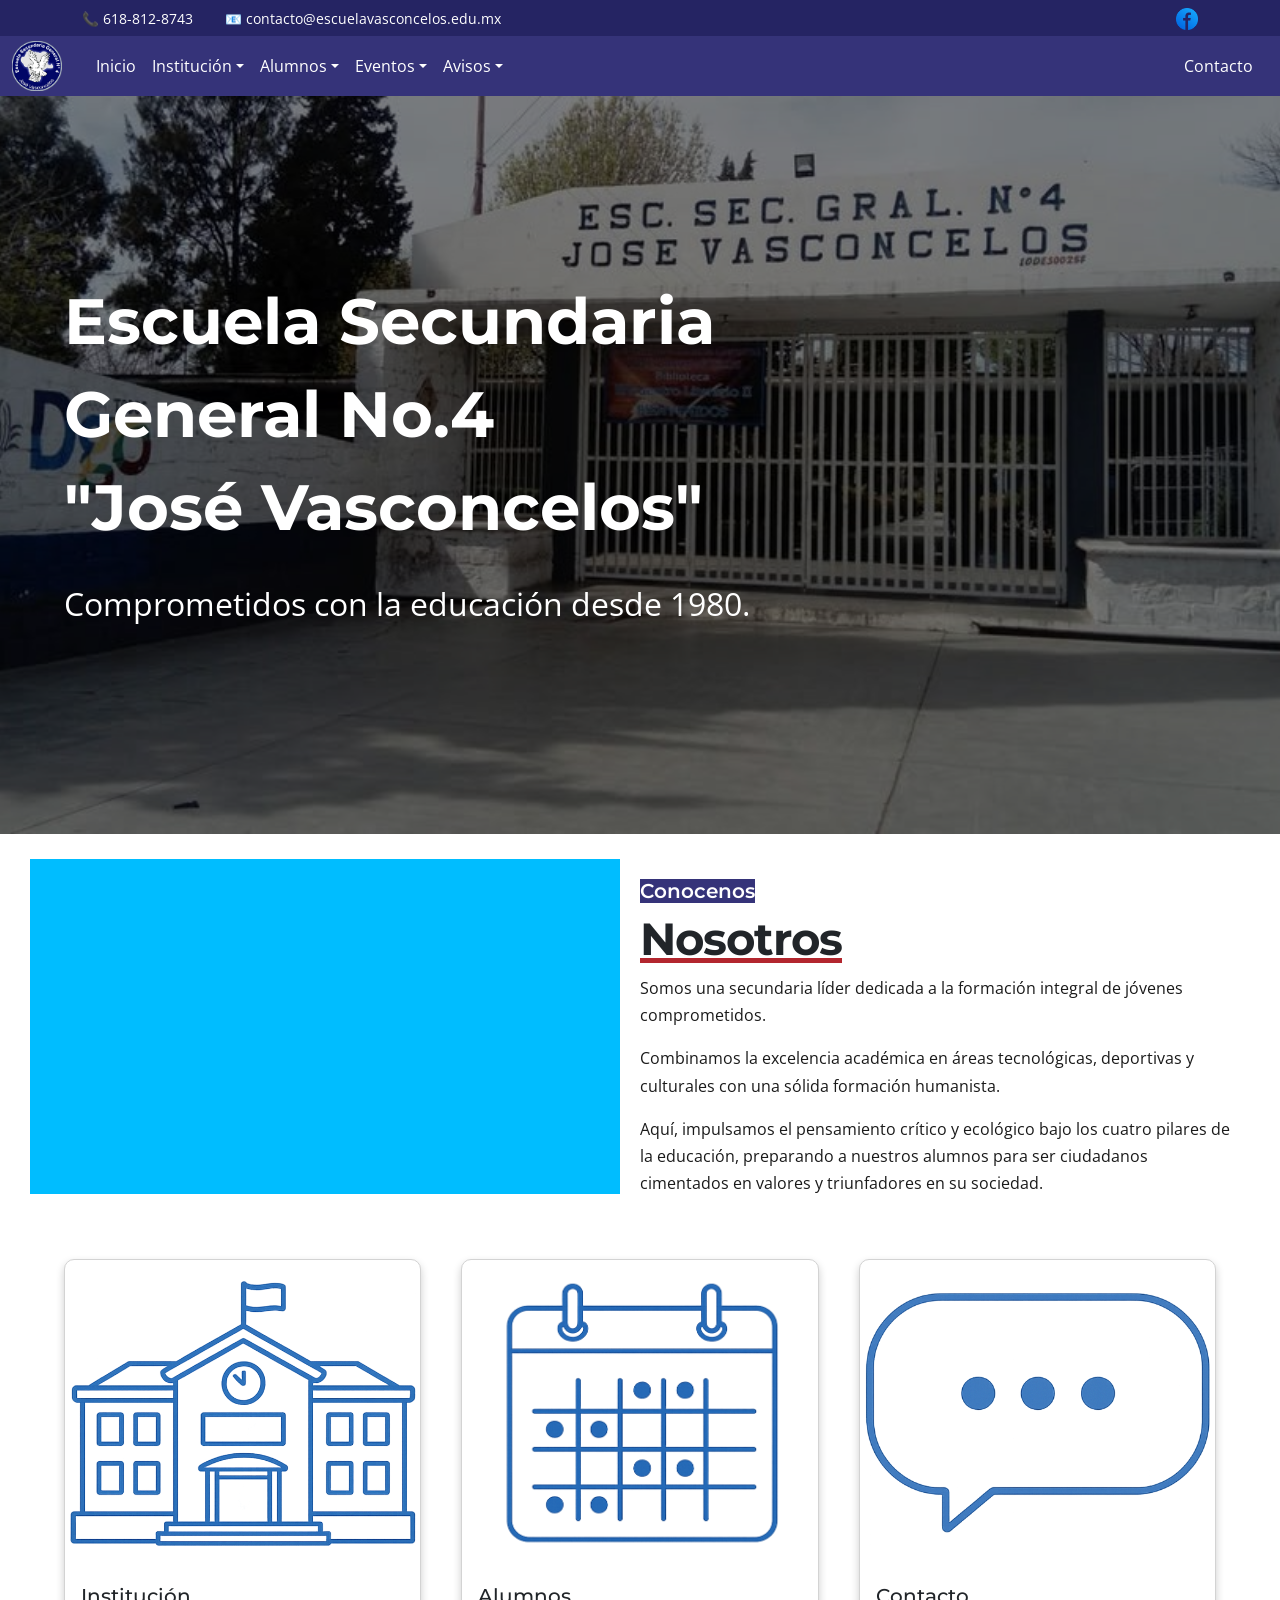
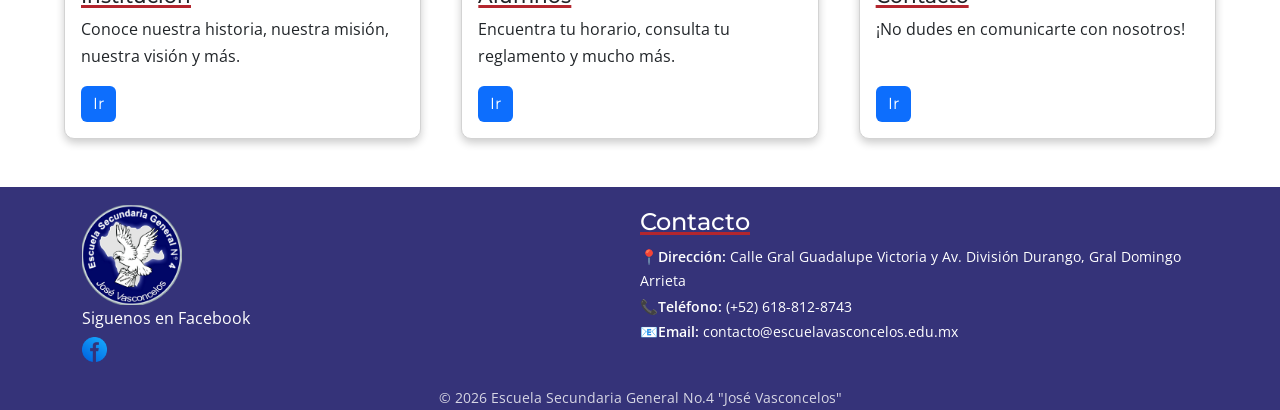
<file: index.html>
<!DOCTYPE html>
<html lang="es">

<head>
    <!-- meta -->
    <meta charset="UTF-8">
    <meta name="viewport" content="width=device-width, initial-scale=1.0">

    <title>Sec Gral 4 "José Vasconcelos"</title>

    <!-- Bootstrap -->
    <link href="https://cdn.jsdelivr.net/npm/bootstrap@5.3.3/dist/css/bootstrap.min.css" rel="stylesheet"
        integrity="sha384-QWTKZyjpPEjISv5WaRU9OFeRpok6YctnYmDr5pNlyT2bRjXh0JMhjY6hW+ALEwIH" crossorigin="anonymous">

    <!-- base -->
    <link
        href="https://fonts.googleapis.com/css2?family=Montserrat:wght@400;500;600;700&family=Open+Sans:wght@400;500;600;700&display=swap"
        rel="stylesheet">
    <link rel="stylesheet" href="CSS/base/variables.css">
    <link rel="stylesheet" href="CSS/base/global.css">

    <!-- layout -->
    <link rel="stylesheet" href="CSS/layout/footer.css">
    <link rel="stylesheet" href="CSS/layout/navbar.css">
    <link rel="stylesheet" href="CSS/layout/topbar.css">

    <!-- components -->
    <link rel="stylesheet" href="CSS/components/cards.css">
    <link rel="stylesheet" href="CSS/components/hero.css">
    <link rel="stylesheet" href="CSS/components/presentation.css">

    <!-- animaciones -->
    <link rel="stylesheet" href="CSS/animations/animations.css">
</head>

<body>

    <header data-component="header">
    </header>

    <main>
        <section class="hero-index">
            <div class="hero">
                <h1>Escuela Secundaria</h1>
                <div class="hero-trigger"></div>
                <h1>General No.4</h1>
                <h1>"José Vasconcelos"</h1>
                <p>Comprometidos con la educación desde 1980.</p>
            </div>
        </section>

        <section class="presentation-index">
            <div class="presentation">
                <div class="presentation-image">
                    <img src="Assets/Imgs/decoratives/imgs-example.png" alt="Foto de la escuela" loading="lazy">
                </div>
                <div class="presentation-text">
                    <h5>Conocenos</h5>
                    <h1>Nosotros</h1>
                    <p>Somos una secundaria líder dedicada a la formación integral de jóvenes comprometidos.
                    </p>
                    <p> Combinamos la excelencia académica en áreas tecnológicas, deportivas y culturales con una sólida
                        formación humanista. </p>
                    <p>Aquí, impulsamos el pensamiento crítico y ecológico bajo los cuatro pilares de la educación,
                        preparando
                        a nuestros alumnos para ser ciudadanos cimentados en valores y triunfadores en su sociedad.
                    </p>
                </div>
            </div>
        </section>

        <section class="cards-index">
            <div class="cards-grid">
                <div class="card">
                    <img src="Assets/Imgs/cards/card_institucion.png" class="card-img-top" alt="..." loading="lazy">
                    <div class="card-body">
                        <h5 class="card-title">Institución</h5>
                        <p class="card-text">Conoce nuestra historia, nuestra misión, nuestra visión y más.</p>
                        <a href="pages/historia.html" class="btn btn-primary">Ir</a>
                    </div>
                </div>
                <div class="card">
                    <img src="Assets/Imgs/cards/card_alumnos.png" class="card-img-top" alt="..." loading="lazy">
                    <div class="card-body">
                        <h5 class="card-title">Alumnos</h5>
                        <p class="card-text">Encuentra tu horario, consulta tu reglamento y mucho más.</p>
                        <a href="pages/horarios.html" class="btn btn-primary">Ir</a>
                    </div>
                </div>
                <div class="card">
                    <img src="Assets/Imgs/cards/card_contacto.png" class="card-img-top" alt="..." loading="lazy">
                    <div class=" card-body">
                        <h5 class="card-title">Contacto</h5>
                        <p class="card-text">¡No dudes en comunicarte con nosotros!</p>
                        <a href="#" class="btn btn-primary">Ir</a>
                    </div>
                </div>
            </div>
        </section>
    </main>

    <footer data-component="footer">
    </footer>

    <!-- Scripts -->
    <script src="https://cdn.jsdelivr.net/npm/bootstrap@5.3.3/dist/js/bootstrap.bundle.min.js"
        integrity="sha384-YvpcrYf0tY3lHB60NNkmXc5s9fDVZLESaAA55NDzOxhy9GkcIdslK1eN7N6jIeHz"
        crossorigin="anonymous"></script>

    <script src="Js/components.js"></script>
    <script src="Js/main.js"></script>

</body>

</html>
</file>
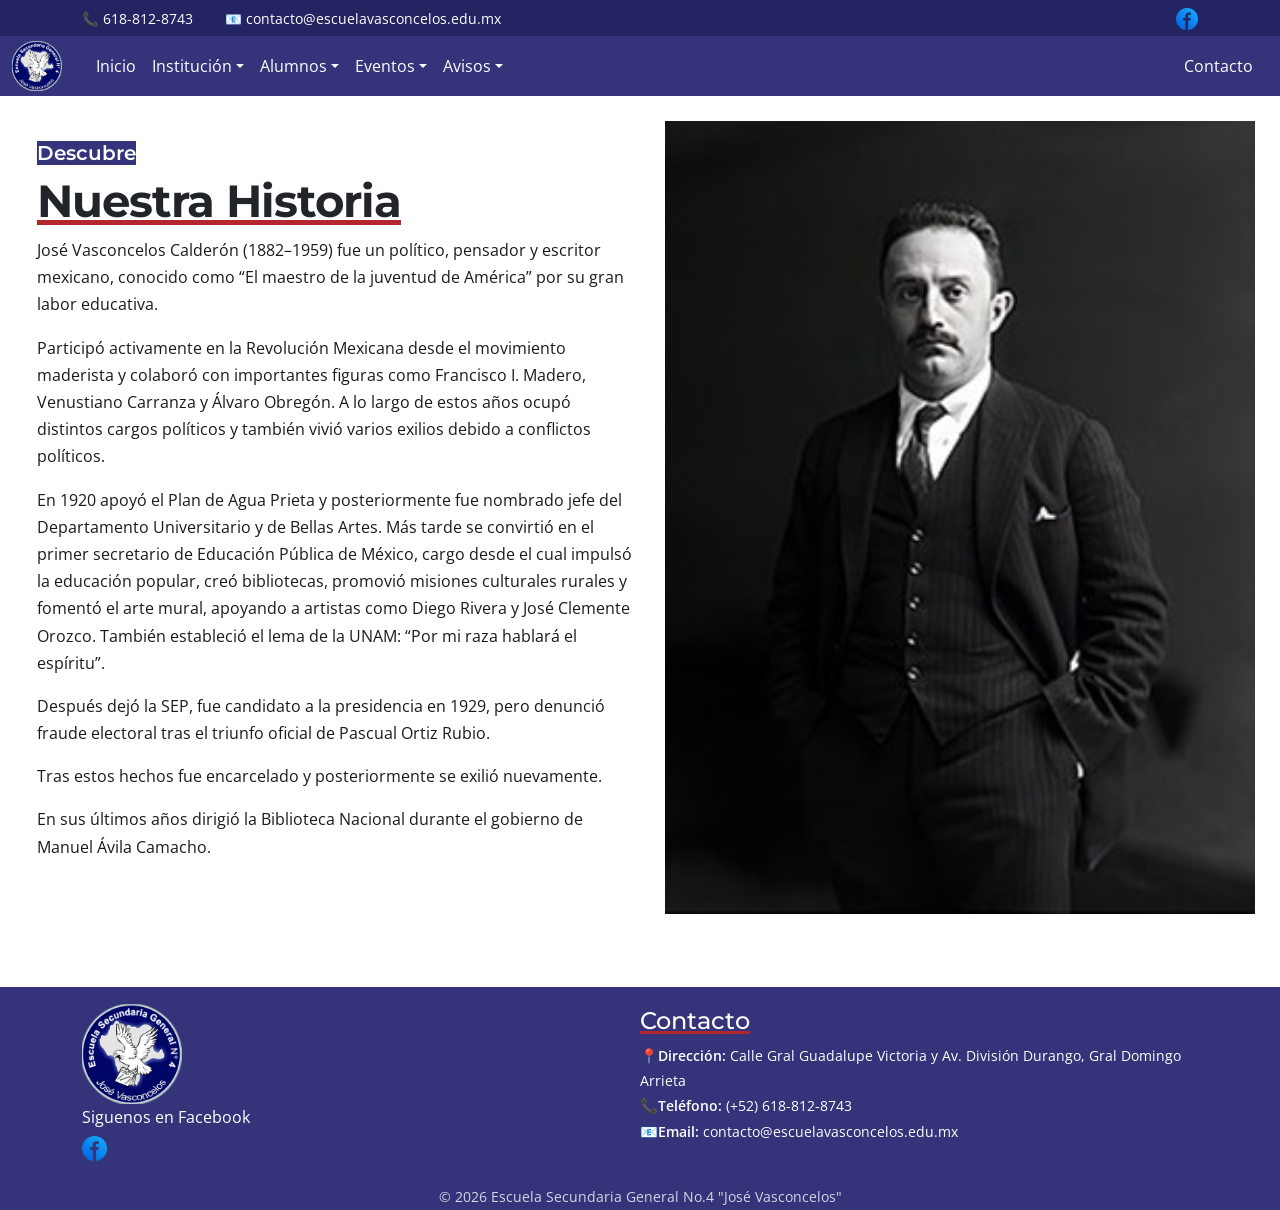
<file: template-institucion.html>
<!DOCTYPE html>
<html lang="en">

<head>
    <!-- meta -->
    <meta charset="UTF-8">
    <meta name="viewport" content="width=device-width, initial-scale=1.0">

    <title>Sec Gral 4 "José Vasconcelos"</title>

    <!-- Bootstrap -->
    <link href="https://cdn.jsdelivr.net/npm/bootstrap@5.3.3/dist/css/bootstrap.min.css" rel="stylesheet"
        integrity="sha384-QWTKZyjpPEjISv5WaRU9OFeRpok6YctnYmDr5pNlyT2bRjXh0JMhjY6hW+ALEwIH" crossorigin="anonymous">

    <!-- base -->
    <link
        href="https://fonts.googleapis.com/css2?family=Montserrat:wght@400;500;600;700&family=Open+Sans:wght@400;500;600;700&display=swap"
        rel="stylesheet">
    <link rel="stylesheet" href="CSS/base/variables.css">
    <link rel="stylesheet" href="CSS/base/global.css">

    <!-- layout -->
    <link rel="stylesheet" href="CSS/layout/footer.css">
    <link rel="stylesheet" href="CSS/layout/navbar.css">
    <link rel="stylesheet" href="CSS/layout/topbar.css">

    <!-- components -->
    <link rel="stylesheet" href="CSS/components/cards.css">
    <link rel="stylesheet" href="CSS/components/hero.css">
    <link rel="stylesheet" href="CSS/components/presentation.css">

    <!-- animaciones -->
    <link rel="stylesheet" href="CSS/animations/animations.css">
</head>

<body>
    <header>
        <div class="topbar">
            <div class="container topbar-content">
                <div class="topbar-info">
                    <span>📞 618-812-8743</span>
                    <span class="ms-3">📧 contacto@escuelavasconcelos.edu.mx</span>
                </div>
                <div class="topbar-social">
                    <a href="https://www.facebook.com/">
                        <img src="Assets/Imgs/icons/facebook_icon.png" alt="facebook">
                    </a>
                </div>
            </div>
        </div>

        <div class="navbar-wrapper">
            <nav class="navbar navbar-expand-lg" aria-label="Navegación principal">
                <div class="container-fluid main-navbar-container">
                    <a class="navbar-brand" href="#">
                        <img src="Assets/Imgs/logo/Logo.png" alt="Logo Escuela Vasconcelos">
                    </a>
                    <button class="navbar-toggler" type="button" data-bs-toggle="collapse"
                        data-bs-target="#navbarNavDropdown" aria-controls="navbarNavDropdown" aria-expanded="false"
                        aria-label="Abrir menú de navegación">
                        <span class="navbar-toggler-icon"></span>
                    </button>
                    <div class="collapse navbar-collapse" id="navbarNavDropdown">
                        <ul class="navbar-nav me-auto">
                            <li class="nav-item">
                                <a class="nav-link" href="index.html">Inicio</a>
                            </li>
                            <li class="nav-item dropdown">
                                <a class="nav-link dropdown-toggle" href="#" role="button" data-bs-toggle="dropdown"
                                    aria-expanded="false">
                                    Institución
                                </a>
                                <ul class="dropdown-menu">
                                    <li><a class="dropdown-item" href="template-institucion.html">Historia</a></li>
                                    <li><a class="dropdown-item" href="template-institucion.html">Misión</a></li>
                                    <li><a class="dropdown-item" href="template-institucion.html">Visión</a></li>
                                </ul>
                            </li>
                            <li class="nav-item dropdown">
                                <a class="nav-link dropdown-toggle" href="#" role="button" data-bs-toggle="dropdown"
                                    aria-expanded="false">
                                    Alumnos
                                </a>
                                <ul class="dropdown-menu">
                                    <li><a class="dropdown-item" href="#">Horarios</a></li>
                                    <li><a class="dropdown-item" href="#">Mejores Promedios</a></li>
                                    <li><a class="dropdown-item" href="#">Reglamento</a></li>
                                </ul>
                            </li>
                            <li class="nav-item dropdown">
                                <a class="nav-link dropdown-toggle" href="#" role="button" data-bs-toggle="dropdown"
                                    aria-expanded="false">
                                    Eventos
                                </a>
                                <ul class="dropdown-menu">
                                    <li><a class="dropdown-item" href="#">Ejemplo 1</a></li>
                                    <li><a class="dropdown-item" href="#">Ejemplo 2</a></li>
                                    <li><a class="dropdown-item" href="#">Ejemplo 3</a></li>
                                </ul>
                            </li>
                            <li class="nav-item dropdown">
                                <a class="nav-link dropdown-toggle" href="#" role="button" data-bs-toggle="dropdown"
                                    aria-expanded="false">
                                    Avisos
                                </a>
                                <ul class="dropdown-menu">
                                    <li><a class="dropdown-item" href="#">Preinscripciones 2026</a></li>
                                </ul>
                            </li>
                        </ul>
                        <a class="nav-link" href="#">Contacto</a>
                    </div>
                </div>
            </nav>
        </div>
    </header>

    <main>
        <section class="presentation-institucion">
            <div class="presentation presentation--reverse">
                <div class="presentation-text">
                    <h5>Descubre</h5>
                    <h1>Nuestra Historia</h1>
                    <p>José Vasconcelos Calderón (1882–1959) fue un político, pensador y escritor mexicano, conocido
                        como “El maestro de la juventud de América” por su gran labor educativa.</p>
                    <p>Participó activamente en la Revolución Mexicana desde el movimiento maderista y colaboró con
                        importantes figuras como Francisco I. Madero, Venustiano Carranza y Álvaro Obregón. A lo largo
                        de estos años ocupó distintos cargos políticos y también vivió varios exilios debido a
                        conflictos políticos.</p>
                    <p>En 1920 apoyó el Plan de Agua Prieta y posteriormente fue nombrado jefe del Departamento
                        Universitario y de Bellas Artes. Más tarde se convirtió en el primer secretario de Educación
                        Pública de México, cargo desde el cual impulsó la educación popular, creó bibliotecas, promovió
                        misiones culturales rurales y fomentó el arte mural, apoyando a artistas como Diego Rivera y
                        José Clemente Orozco. También estableció el lema de la UNAM: “Por mi raza hablará el espíritu”.
                    </p>
                    <p>Después dejó la SEP, fue candidato a la presidencia en 1929, pero denunció fraude electoral tras
                        el triunfo oficial de Pascual Ortiz Rubio. </p>
                    <p>Tras estos hechos fue encarcelado y posteriormente se exilió nuevamente.</p>
                    <p>En sus últimos años dirigió la Biblioteca Nacional durante el gobierno de Manuel Ávila Camacho.
                    </p>
                </div>

                <div class="presentation-image">
                    <img src="Assets/Imgs/decoratives/jose_vasconcelos_biografia.jpg" alt="">
                </div>
            </div>

        </section>
    </main>

    <footer>
        <div class="footer-content">
            <div class="footer-brand">
                <img src="Assets/Imgs/logo/Logo.png" alt="logo">
                <div class="social-row">
                    <p>Siguenos en Facebook</p>
                    <a href="https://www.facebook.com/">
                        <img id="facebook" src="Assets/Imgs/icons/facebook_icon.png" alt="logo_facebook" loading="lazy">
                    </a>
                </div>
            </div>
            <div class="footer-contact">
                <h4>Contacto</h4>
                <ul>
                    <li><strong>📍Dirección:</strong> Calle Gral Guadalupe Victoria y Av. División Durango, Gral Domingo
                        Arrieta
                    </li>
                    <li><strong>📞Teléfono:</strong> (+52) 618-812-8743</li>
                    <li><strong>📧Email:</strong> contacto@escuelavasconcelos.edu.mx</li>
                </ul>
            </div>
        </div>
        <div class="footer-bottom">
            <p>© 2026 Escuela Secundaria General No.4 "José Vasconcelos"</p>
        </div>


    </footer>

    <!-- Scripts -->
    <script src="https://cdn.jsdelivr.net/npm/bootstrap@5.3.3/dist/js/bootstrap.bundle.min.js"
        integrity="sha384-YvpcrYf0tY3lHB60NNkmXc5s9fDVZLESaAA55NDzOxhy9GkcIdslK1eN7N6jIeHz"
        crossorigin="anonymous"></script>

    <script src="Js/main.js"></script>
</body>

</html>
</file>
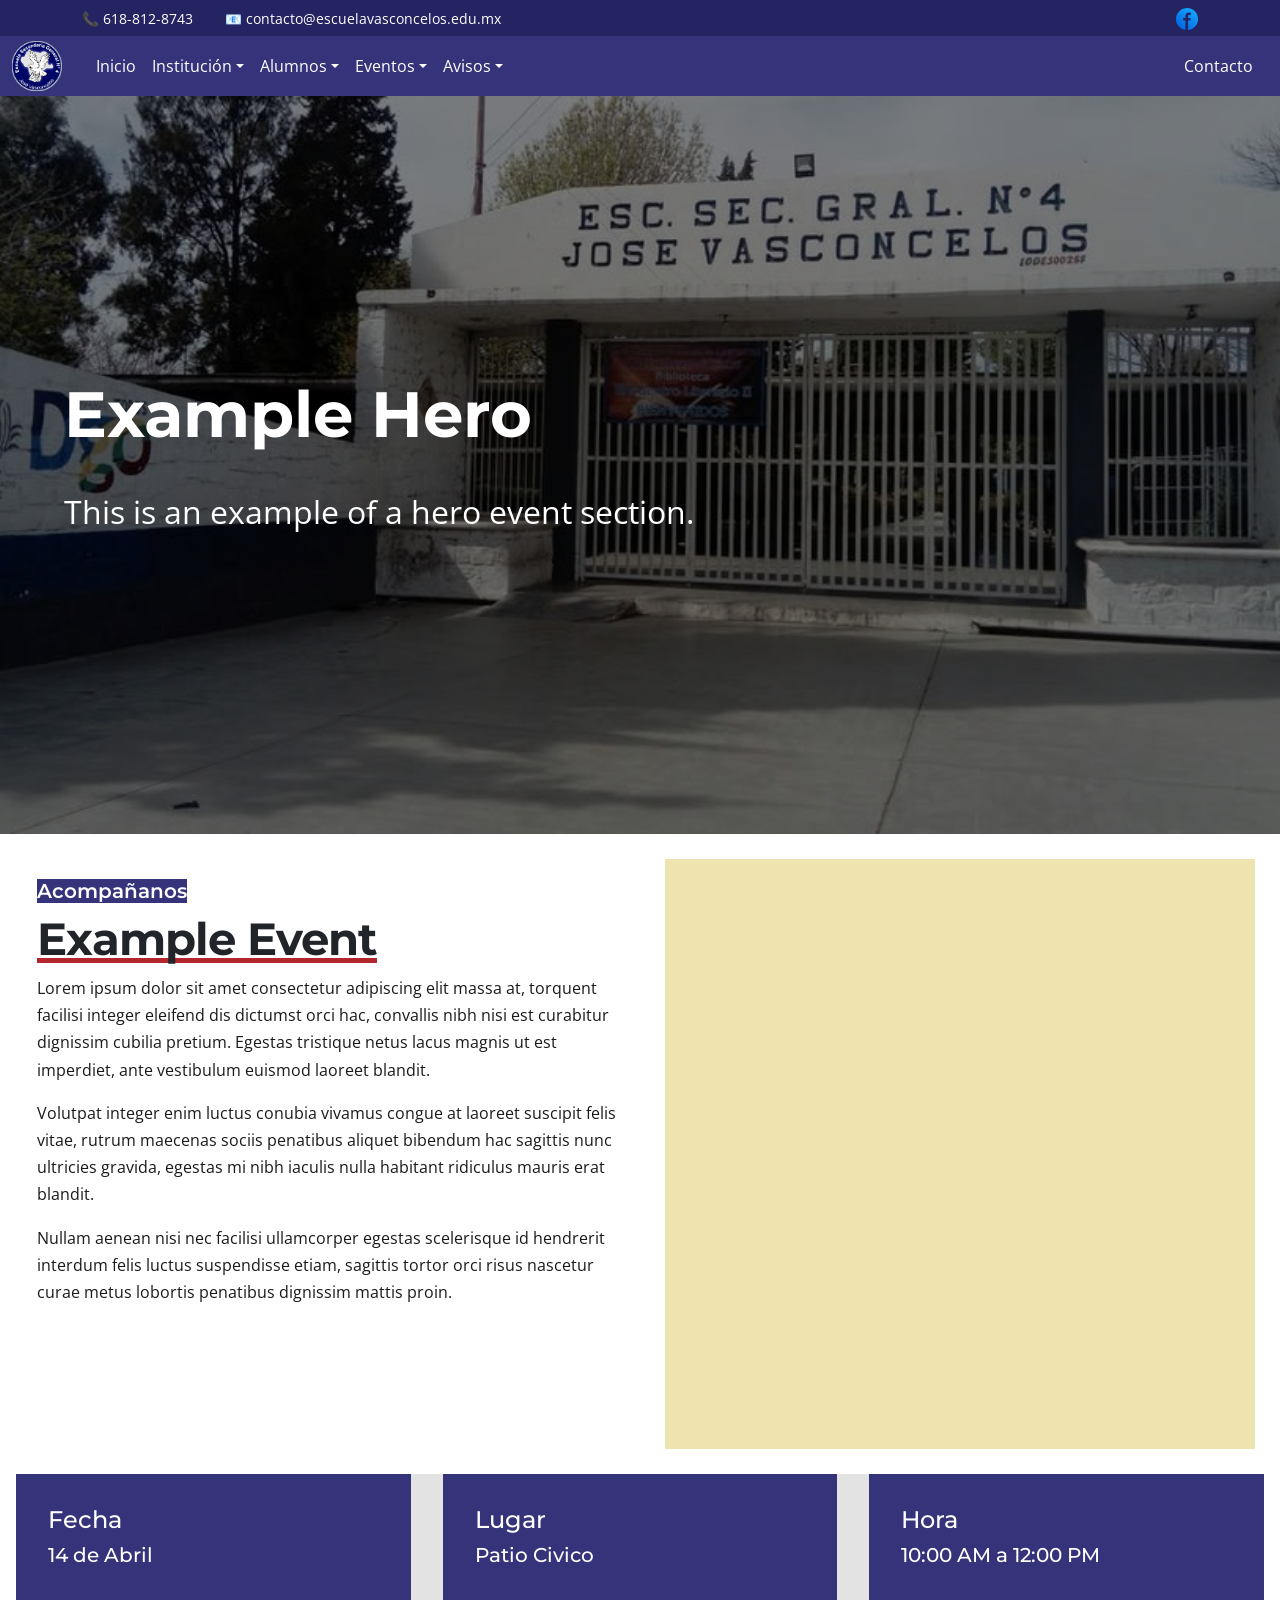
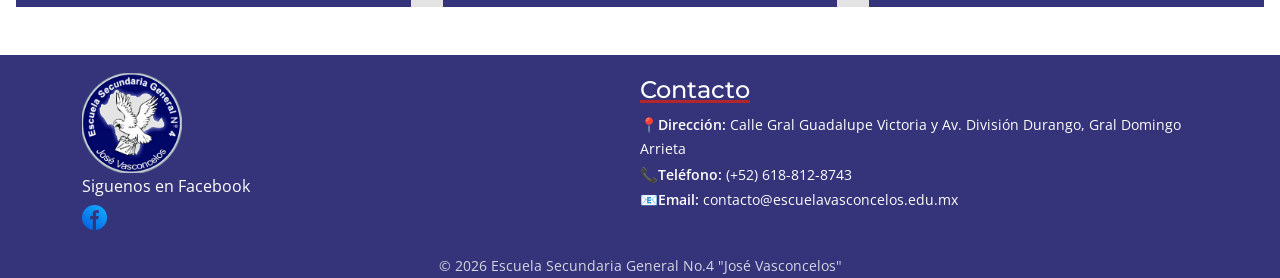
<file: pages/eventos.html>
<!DOCTYPE html>
<html lang="es">

<head>
    <!-- meta -->
    <meta charset="UTF-8">
    <meta name="viewport" content="width=device-width, initial-scale=1.0">

    <title>Sec Gral 4 "José Vasconcelos"</title>

    <!-- Bootstrap -->
    <link href="https://cdn.jsdelivr.net/npm/bootstrap@5.3.3/dist/css/bootstrap.min.css" rel="stylesheet"
        integrity="sha384-QWTKZyjpPEjISv5WaRU9OFeRpok6YctnYmDr5pNlyT2bRjXh0JMhjY6hW+ALEwIH" crossorigin="anonymous">

    <!-- base -->
    <link
        href="https://fonts.googleapis.com/css2?family=Montserrat:wght@400;500;600;700&family=Open+Sans:wght@400;500;600;700&display=swap"
        rel="stylesheet">
    <link rel="stylesheet" href="../CSS/base/variables.css">
    <link rel="stylesheet" href="../CSS/base/global.css">

    <!-- layout -->
    <link rel="stylesheet" href="../CSS/layout/footer.css">
    <link rel="stylesheet" href="../CSS/layout/navbar.css">
    <link rel="stylesheet" href="../CSS/layout/topbar.css">

    <!-- components -->
    <link rel="stylesheet" href="../CSS/components/cards.css">
    <link rel="stylesheet" href="../CSS/components/hero.css">
    <link rel="stylesheet" href="../CSS/components/presentation.css">
    <link rel="stylesheet" href="../CSS/components/event-info.css">


    <!-- animaciones -->
    <link rel="stylesheet" href="../CSS/animations/animations.css">
</head>

<body>
    <header data-component="header">
    </header>

    <main>
        <section>
            <div class="hero">
                <h1>Example Hero</h1>
                <div class="hero-trigger"></div>
                <p>This is an example of a hero event section.</p>
            </div>
        </section>

        <section>
            <div class="presentation presentation--reverse">
                <div class="presentation-text">
                    <h5>Acompañanos</h5>
                    <h1>Example Event</h1>
                    <p>Lorem ipsum dolor sit amet consectetur adipiscing elit massa at, torquent facilisi integer
                        eleifend dis dictumst orci hac, convallis nibh nisi est curabitur dignissim cubilia pretium.
                        Egestas tristique netus lacus magnis ut est imperdiet, ante vestibulum euismod laoreet blandit.
                    </p>
                    <p>
                        Volutpat integer enim luctus conubia vivamus congue at laoreet suscipit felis vitae, rutrum
                        maecenas sociis penatibus aliquet bibendum hac sagittis nunc ultricies gravida, egestas mi nibh
                        iaculis nulla habitant ridiculus mauris erat blandit. </p>
                    <p>Nullam aenean nisi nec facilisi
                        ullamcorper egestas scelerisque id hendrerit interdum felis luctus suspendisse etiam, sagittis
                        tortor orci risus nascetur curae metus lobortis penatibus dignissim mattis proin.</p>
                </div>
                <div class="presentation-image">
                    <img src="../Assets/Imgs/decoratives/imgs_example2.png" alt="">
                </div>
            </div>
        </section>

        <section>
            <div class="info-flex">
                <div class="info-section">
                    <h4>Fecha</h4>
                    <h5>14 de Abril</h5>
                </div>
                <div class="info-section">
                    <h4>Lugar</h4>
                    <h5>Patio Civico</h5>
                </div>
                <div class="info-section">
                    <h4>Hora</h4>
                    <h5>10:00 AM a 12:00 PM</h5>
                </div>
            </div>
        </section>

        <section>
            <div class="info-carousel">

                <div class="carousel-track">
                    <div class="carousel-slide">
                        <h4>Fecha</h4>
                        <h5>14 de Abril</h5>
                    </div>
                    <div class="carousel-slide">
                        <h4>Lugar</h4>
                        <h5>Patio Civico</h5>
                    </div>
                    <div class="carousel-slide">
                        <h4>Hora</h4>
                        <h5>10:00 AM a 12:00 PM</h5>
                    </div>
                </div>
            </div>
        </section>
    </main>

    <footer data-component="footer">
    </footer>

    <!-- Scripts -->
    <script src="https://cdn.jsdelivr.net/npm/bootstrap@5.3.3/dist/js/bootstrap.bundle.min.js"
        integrity="sha384-YvpcrYf0tY3lHB60NNkmXc5s9fDVZLESaAA55NDzOxhy9GkcIdslK1eN7N6jIeHz"
        crossorigin="anonymous"></script>
    <script src="../Js/components.js"></script>
    <script src="../Js/main.js"></script>
    <script src="../Js/carousel.js"></script>
</body>

</html>
</file>
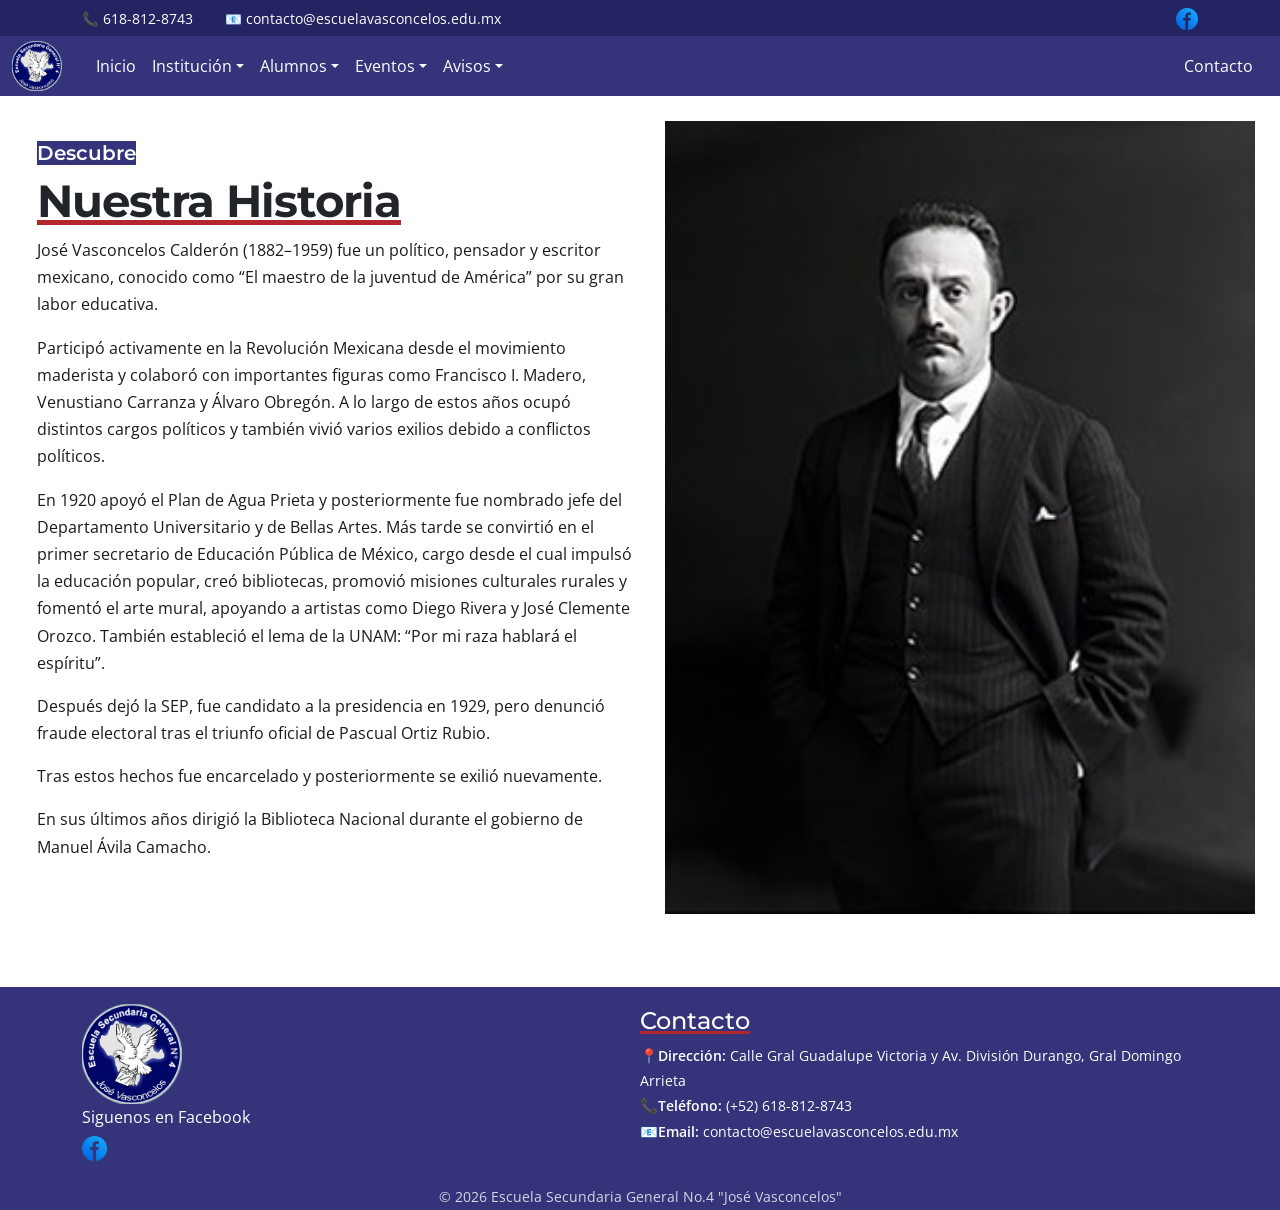
<file: pages/historia.html>
<!DOCTYPE html>
<html lang="es">

<head>
    <!-- meta -->
    <meta charset="UTF-8">
    <meta name="viewport" content="width=device-width, initial-scale=1.0">

    <title>Sec Gral 4 "José Vasconcelos"</title>

    <!-- Bootstrap -->
    <link href="https://cdn.jsdelivr.net/npm/bootstrap@5.3.3/dist/css/bootstrap.min.css" rel="stylesheet"
        integrity="sha384-QWTKZyjpPEjISv5WaRU9OFeRpok6YctnYmDr5pNlyT2bRjXh0JMhjY6hW+ALEwIH" crossorigin="anonymous">

    <!-- base -->
    <link
        href="https://fonts.googleapis.com/css2?family=Montserrat:wght@400;500;600;700&family=Open+Sans:wght@400;500;600;700&display=swap"
        rel="stylesheet">
    <link rel="stylesheet" href="../CSS/base/variables.css">
    <link rel="stylesheet" href="../CSS/base/global.css">

    <!-- layout -->
    <link rel="stylesheet" href="../CSS/layout/footer.css">
    <link rel="stylesheet" href="../CSS/layout/navbar.css">
    <link rel="stylesheet" href="../CSS/layout/topbar.css">

    <!-- components -->
    <link rel="stylesheet" href="../CSS/components/cards.css">
    <link rel="stylesheet" href="../CSS/components/hero.css">
    <link rel="stylesheet" href="../CSS/components/presentation.css">

    <!-- animaciones -->
    <link rel="stylesheet" href="../CSS/animations/animations.css">
</head>

<body>
    <header data-component="header">
    </header>

    <main>
        <section class="presentation-institucion">
            <div class="presentation presentation--reverse">
                <div class="presentation-text">
                    <h5>Descubre</h5>
                    <h1>Nuestra Historia</h1>
                    <p>José Vasconcelos Calderón (1882–1959) fue un político, pensador y escritor mexicano, conocido
                        como “El maestro de la juventud de América” por su gran labor educativa.</p>
                    <p>Participó activamente en la Revolución Mexicana desde el movimiento maderista y colaboró con
                        importantes figuras como Francisco I. Madero, Venustiano Carranza y Álvaro Obregón. A lo largo
                        de estos años ocupó distintos cargos políticos y también vivió varios exilios debido a
                        conflictos políticos.</p>
                    <p>En 1920 apoyó el Plan de Agua Prieta y posteriormente fue nombrado jefe del Departamento
                        Universitario y de Bellas Artes. Más tarde se convirtió en el primer secretario de Educación
                        Pública de México, cargo desde el cual impulsó la educación popular, creó bibliotecas, promovió
                        misiones culturales rurales y fomentó el arte mural, apoyando a artistas como Diego Rivera y
                        José Clemente Orozco. También estableció el lema de la UNAM: “Por mi raza hablará el espíritu”.
                    </p>
                    <p>Después dejó la SEP, fue candidato a la presidencia en 1929, pero denunció fraude electoral tras
                        el triunfo oficial de Pascual Ortiz Rubio. </p>
                    <p>Tras estos hechos fue encarcelado y posteriormente se exilió nuevamente.</p>
                    <p>En sus últimos años dirigió la Biblioteca Nacional durante el gobierno de Manuel Ávila Camacho.
                    </p>
                </div>

                <div class="presentation-image">
                    <img src="../Assets/Imgs/decoratives/jose_vasconcelos_biografia.jpg" alt="">
                </div>
            </div>

        </section>
    </main>

    <footer data-component="footer">
    </footer>

    <!-- Scripts -->
    <script src="https://cdn.jsdelivr.net/npm/bootstrap@5.3.3/dist/js/bootstrap.bundle.min.js"
        integrity="sha384-YvpcrYf0tY3lHB60NNkmXc5s9fDVZLESaAA55NDzOxhy9GkcIdslK1eN7N6jIeHz"
        crossorigin="anonymous"></script>
    <script src="../Js/components.js"></script>
    <script src="../Js/main.js"></script>
</body>

</html>
</file>
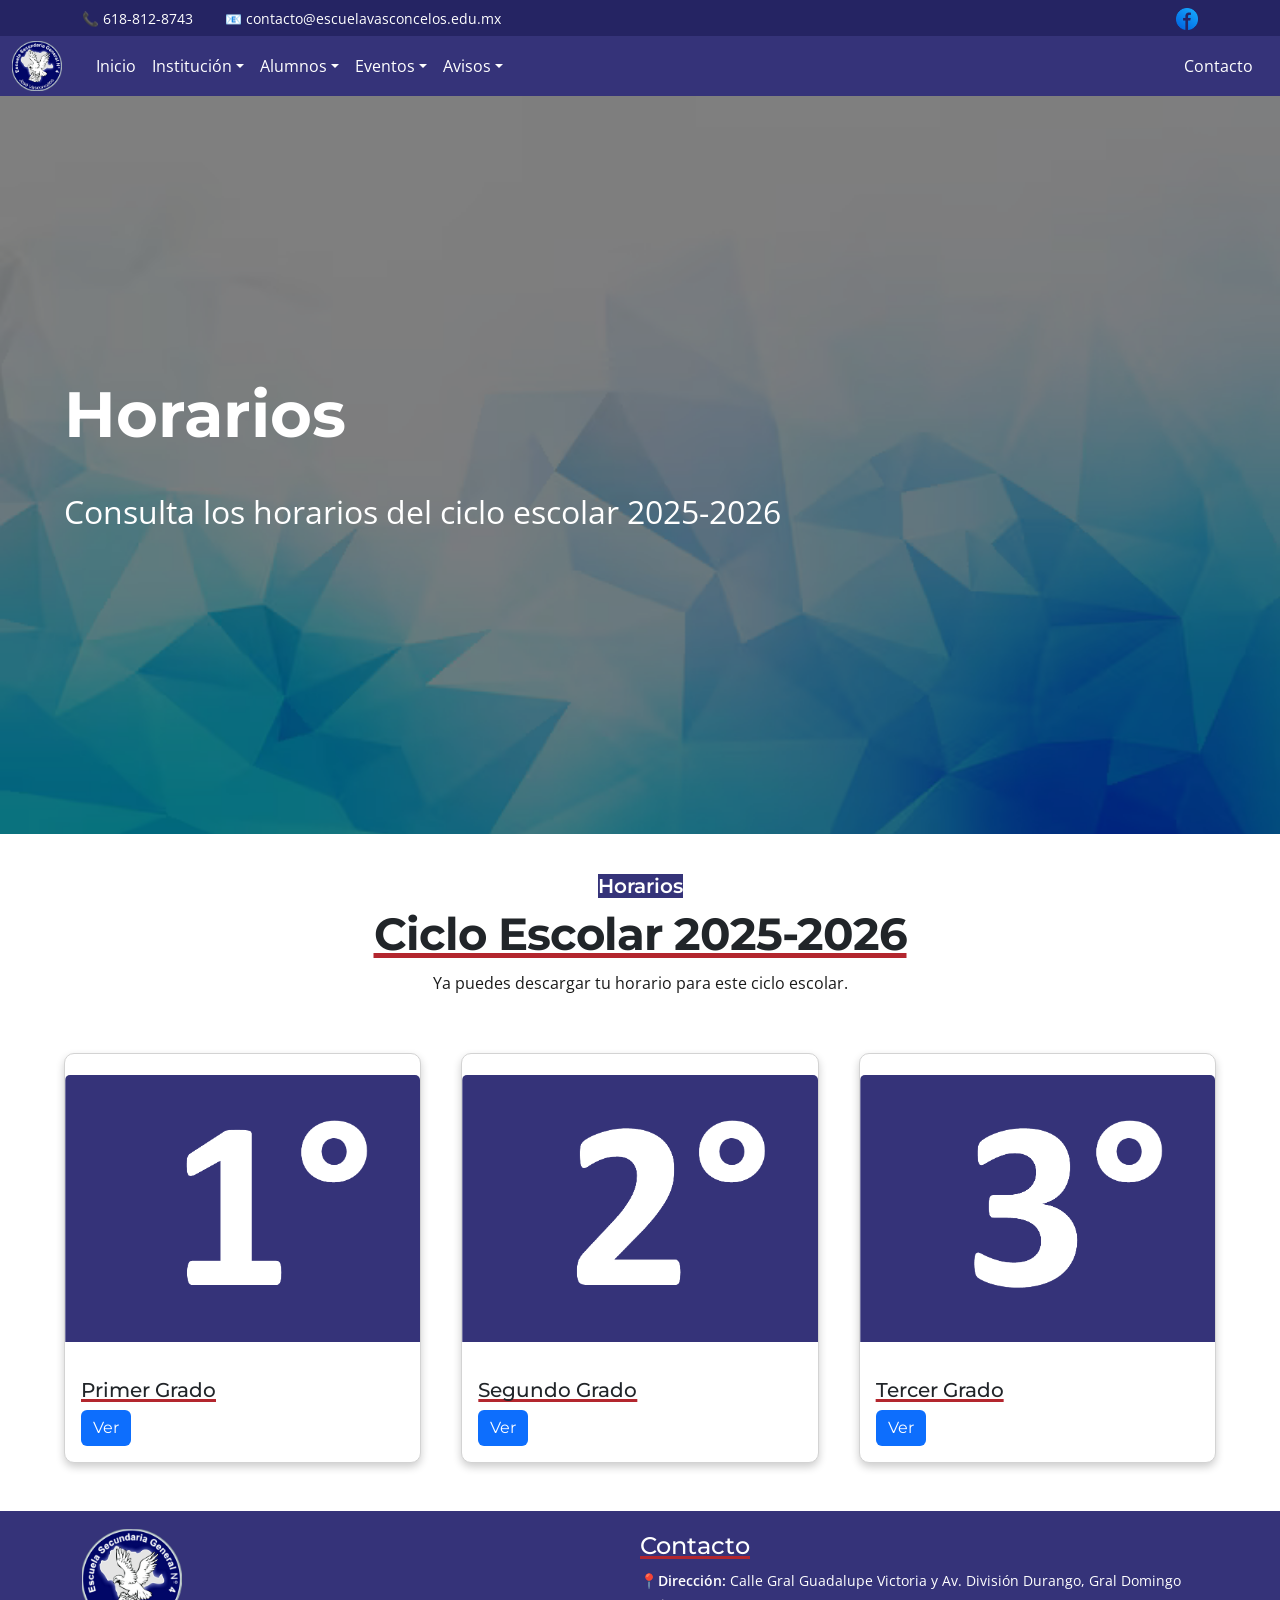
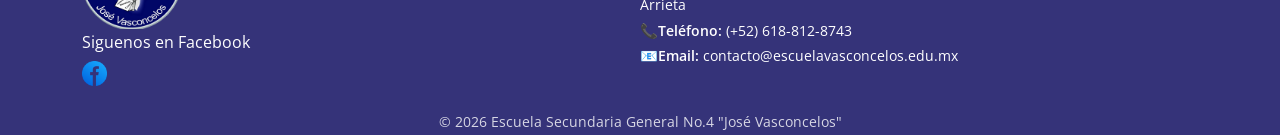
<file: pages/horarios.html>
<!DOCTYPE html>
<html lang="es">

<head>
    <!-- meta -->
    <meta charset="UTF-8">
    <meta name="viewport" content="width=device-width, initial-scale=1.0">

    <title>Sec Gral 4 "José Vasconcelos"</title>

    <!-- Bootstrap -->
    <link href="https://cdn.jsdelivr.net/npm/bootstrap@5.3.3/dist/css/bootstrap.min.css" rel="stylesheet"
        integrity="sha384-QWTKZyjpPEjISv5WaRU9OFeRpok6YctnYmDr5pNlyT2bRjXh0JMhjY6hW+ALEwIH" crossorigin="anonymous">

    <!-- base -->
    <link
        href="https://fonts.googleapis.com/css2?family=Montserrat:wght@400;500;600;700&family=Open+Sans:wght@400;500;600;700&display=swap"
        rel="stylesheet">
    <link rel="stylesheet" href="../CSS/base/variables.css">
    <link rel="stylesheet" href="../CSS/base/global.css">

    <!-- layout -->
    <link rel="stylesheet" href="../CSS/layout/footer.css">
    <link rel="stylesheet" href="../CSS/layout/navbar.css">
    <link rel="stylesheet" href="../CSS/layout/topbar.css">

    <!-- components -->
    <link rel="stylesheet" href="../CSS/components/cards.css">
    <link rel="stylesheet" href="../CSS/components/hero.css">
    <link rel="stylesheet" href="../CSS/components/presentation.css">
    <link rel="stylesheet" href="../CSS/components/central-container.css">
    <link rel="stylesheet" href="../CSS/components/modal.css">

    <!-- animaciones -->
    <link rel="stylesheet" href="../CSS/animations/animations.css">
</head>

<body>
    <header data-component="header"></header>

    <main>
        <section>
            <div class="hero" id="horarios">
                <h1>Horarios</h1>
                <div class="hero-trigger"></div>
                <p>Consulta los horarios del ciclo escolar 2025-2026</p>
            </div>
        </section>

        <section>
            <div class="central-container">
                <div class="central-container-text">
                    <h5>Horarios</h5>
                    <h1>Ciclo Escolar 2025-2026</h1>
                    <p>Ya puedes descargar tu horario para este ciclo escolar.</p>
                </div>
            </div>
        </section>

        <section>
            <div class="cards-grid">
                <div class="card">
                    <img src="../Assets/Imgs/cards/grado1.png" class="card-img-top" alt="..." loading="lazy">
                    <div class="card-body">
                        <h5 class="card-title">Primer Grado</h5>
                        <a href="#" class="btn btn-primary btn-open-modal">Ver</a>
                    </div>
                </div>
                <div class="card">
                    <img src="../Assets/Imgs/cards/grado2.png" class="card-img-top" alt="..." loading="lazy">
                    <div class="card-body">
                        <h5 class="card-title">Segundo Grado</h5>
                        <a href="#" class="btn btn-primary btn-open-modal">Ver</a>
                    </div>
                </div>
                <div class="card">
                    <img src="../Assets/Imgs/cards/grado3.png" class="card-img-top" alt="..." loading="lazy">
                    <div class=" card-body">
                        <h5 class="card-title">Tercer Grado</h5>
                        <a href="#" class="btn btn-primary btn-open-modal">Ver</a>
                    </div>
                </div>
            </div>
        </section>

        <section>
            <div class="modal">
                <button class="close-Modal">✖</button>
                <div class="cards-grid">
                    <div class="card">
                        <img src="../Assets/Imgs/cards/TurnoM.png" class="card-img-top" alt="..." loading="lazy">
                        <div class="card-body">
                            <h5 class="card-title">Turno Matutino</h5>
                            <a href="#" class="btn btn-primary ">Descargar</a>
                        </div>
                    </div>
                    <div class="card">
                        <img src="../Assets/Imgs/cards/TurnoI.png" class="card-img-top" alt="..." loading="lazy">
                        <div class="card-body">
                            <h5 class="card-title">Turno Intermedio</h5>
                            <a href="#" class="btn btn-primary">Descargar</a>
                        </div>
                    </div>
                    <div class="card">
                        <img src="../Assets/Imgs/cards/TurnoV.png" class="card-img-top" alt="..." loading="lazy">
                        <div class=" card-body">
                            <h5 class="card-title">Turno Vespertino</h5>
                            <a href="#" class="btn btn-primary">Descargar</a>
                        </div>
                    </div>
                </div>
            </div>
        </section>
    </main>

    <footer data-component="footer">
    </footer>

    <!-- Scripts -->
    <script src="https://cdn.jsdelivr.net/npm/bootstrap@5.3.3/dist/js/bootstrap.bundle.min.js"
        integrity="sha384-YvpcrYf0tY3lHB60NNkmXc5s9fDVZLESaAA55NDzOxhy9GkcIdslK1eN7N6jIeHz"
        crossorigin="anonymous"></script>

    <script src="../Js/components.js"></script>
    <script src="../Js/main.js"></script>
    <script src="../Js/modal.js"></script>
</body>

</html>
</file>
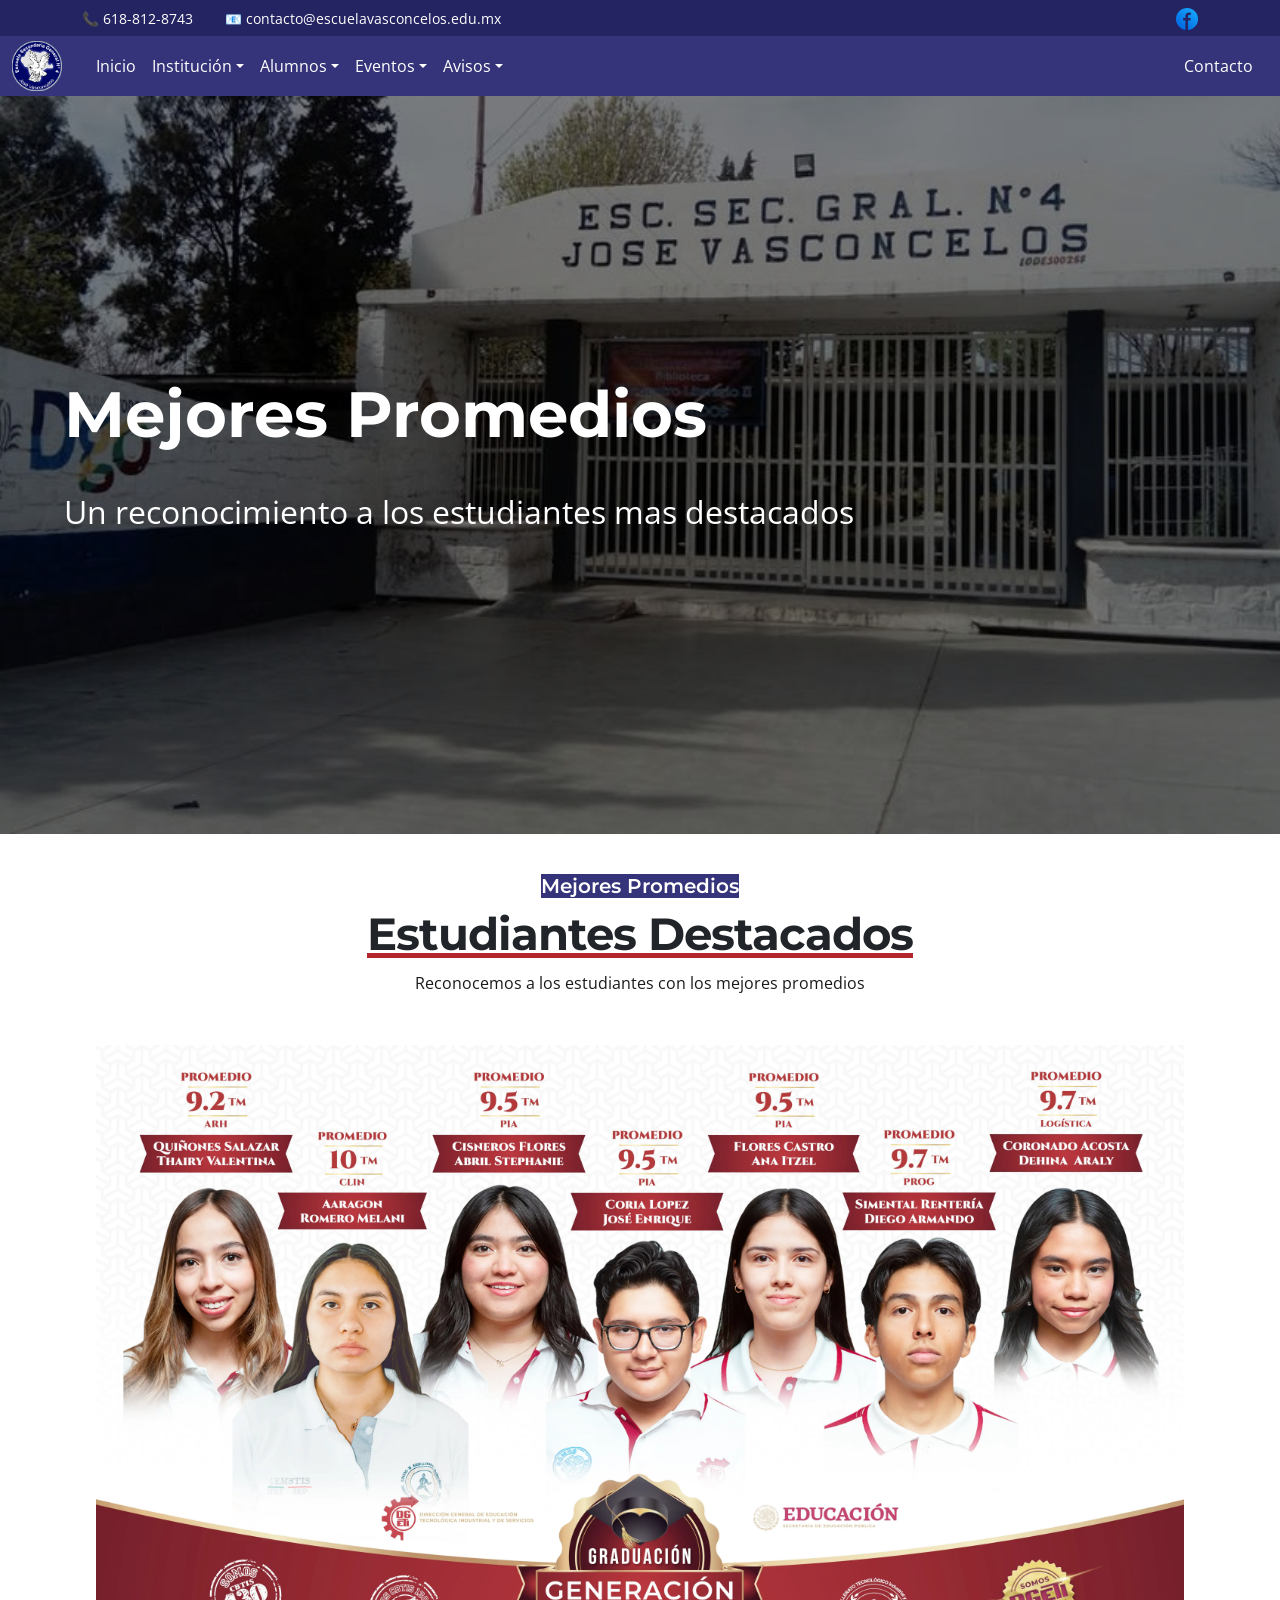
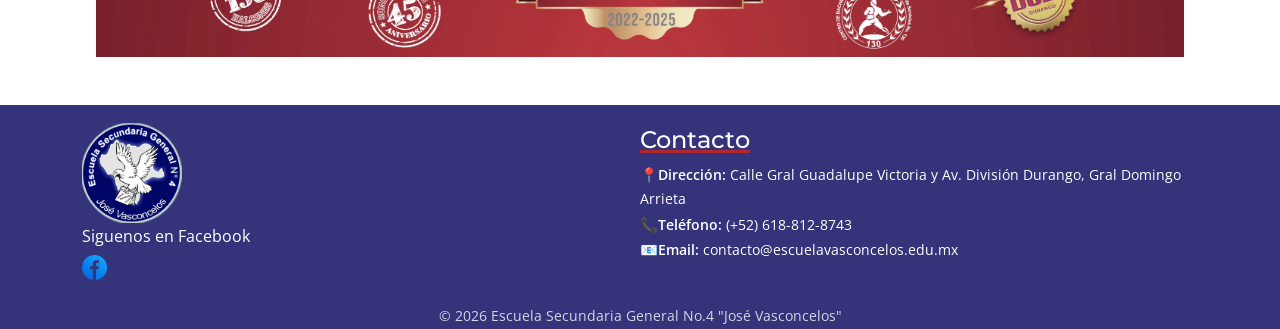
<file: pages/mejores_promedios.html>
<!DOCTYPE html>
<html lang="es">

<head>
    <!-- meta -->
    <meta charset="UTF-8">
    <meta name="viewport" content="width=device-width, initial-scale=1.0">

    <title>Sec Gral 4 "José Vasconcelos"</title>

    <!-- Bootstrap -->
    <link href="https://cdn.jsdelivr.net/npm/bootstrap@5.3.3/dist/css/bootstrap.min.css" rel="stylesheet"
        integrity="sha384-QWTKZyjpPEjISv5WaRU9OFeRpok6YctnYmDr5pNlyT2bRjXh0JMhjY6hW+ALEwIH" crossorigin="anonymous">

    <!-- base -->
    <link
        href="https://fonts.googleapis.com/css2?family=Montserrat:wght@400;500;600;700&family=Open+Sans:wght@400;500;600;700&display=swap"
        rel="stylesheet">
    <link rel="stylesheet" href="../CSS/base/variables.css">
    <link rel="stylesheet" href="../CSS/base/global.css">

    <!-- layout -->
    <link rel="stylesheet" href="../CSS/layout/footer.css">
    <link rel="stylesheet" href="../CSS/layout/navbar.css">
    <link rel="stylesheet" href="../CSS/layout/topbar.css">

    <!-- components -->
    <link rel="stylesheet" href="../CSS/components/cards.css">
    <link rel="stylesheet" href="../CSS/components/hero.css">
    <link rel="stylesheet" href="../CSS/components/presentation.css">
    <link rel="stylesheet" href="../CSS/components/central-container.css">

    <!-- animaciones -->
    <link rel="stylesheet" href="../CSS/animations/animations.css">
</head>

<body>
    <header data-component="header"></header>

    <main>
        <section>
            <div class="hero">
                <h1>Mejores Promedios</h1>
                <div class="hero-trigger"></div>
                <p>Un reconocimiento a los estudiantes mas destacados</p>
            </div>
        </section>

        <section>
            <div class="central-container">

                <div class="central-container-text">
                    <h5>Mejores Promedios</h5>
                    <h1>Estudiantes Destacados</h1>
                    <p>Reconocemos a los estudiantes con los mejores promedios</p>
                </div>
            </div>
            <div class="central-image">
                <img src="../Assets/Imgs/decoratives/promedios2025_m.webp" alt="Mejores Promedios">
            </div>
        </section>
    </main>

    <footer data-component="footer"></footer>

    <!-- Scripts -->
    <script src="https://cdn.jsdelivr.net/npm/bootstrap@5.3.3/dist/js/bootstrap.bundle.min.js"
        integrity="sha384-YvpcrYf0tY3lHB60NNkmXc5s9fDVZLESaAA55NDzOxhy9GkcIdslK1eN7N6jIeHz"
        crossorigin="anonymous"></script>
    <script src="../Js/components.js"></script>
    <script src="../Js/main.js"></script>
</body>

</html>
</file>
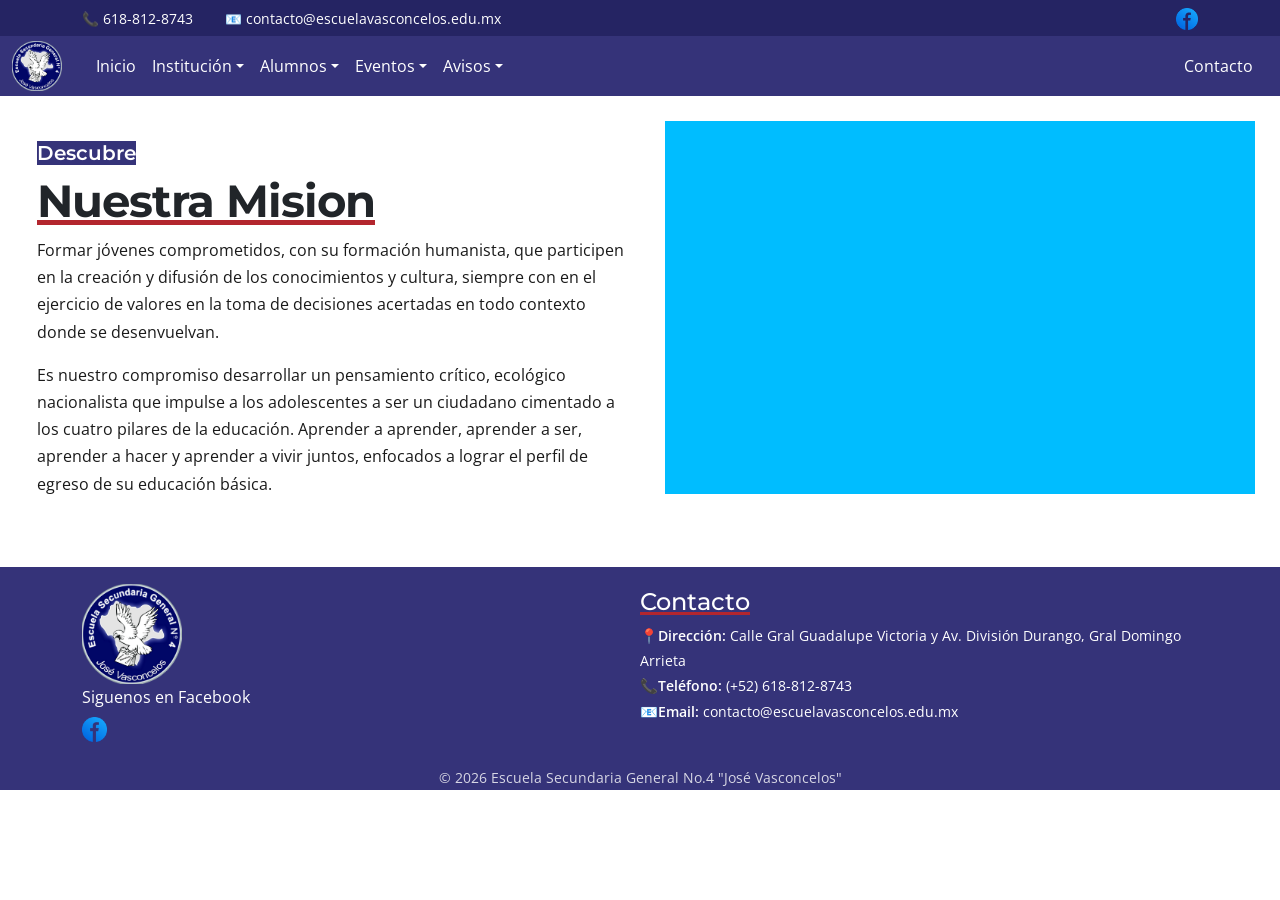
<file: pages/mision.html>
<!DOCTYPE html>
<html lang="es">

<head>
    <!-- meta -->
    <meta charset="UTF-8">
    <meta name="viewport" content="width=device-width, initial-scale=1.0">

    <title>Sec Gral 4 "José Vasconcelos"</title>

    <!-- Bootstrap -->
    <link href="https://cdn.jsdelivr.net/npm/bootstrap@5.3.3/dist/css/bootstrap.min.css" rel="stylesheet"
        integrity="sha384-QWTKZyjpPEjISv5WaRU9OFeRpok6YctnYmDr5pNlyT2bRjXh0JMhjY6hW+ALEwIH" crossorigin="anonymous">

    <!-- base -->
    <link
        href="https://fonts.googleapis.com/css2?family=Montserrat:wght@400;500;600;700&family=Open+Sans:wght@400;500;600;700&display=swap"
        rel="stylesheet">
    <link rel="stylesheet" href="../CSS/base/variables.css">
    <link rel="stylesheet" href="../CSS/base/global.css">

    <!-- layout -->
    <link rel="stylesheet" href="../CSS/layout/footer.css">
    <link rel="stylesheet" href="../CSS/layout/navbar.css">
    <link rel="stylesheet" href="../CSS/layout/topbar.css">

    <!-- components -->
    <link rel="stylesheet" href="../CSS/components/cards.css">
    <link rel="stylesheet" href="../CSS/components/hero.css">
    <link rel="stylesheet" href="../CSS/components/presentation.css">

    <!-- animaciones -->
    <link rel="stylesheet" href="../CSS/animations/animations.css">
</head>

<body>
    <header data-component="header">
    </header>

    <main>
        <section class="presentation-institucion">
            <div class="presentation presentation--reverse">
                <div class="presentation-text">
                    <h5>Descubre</h5>
                    <h1>Nuestra Mision</h1>
                    <p>Formar jóvenes comprometidos, con su formación humanista, que participen en la creación y
                        difusión de los conocimientos y cultura, siempre con en el ejercicio de valores en la toma de
                        decisiones acertadas en todo contexto donde se desenvuelvan.</p>
                    <p>Es nuestro compromiso desarrollar un pensamiento crítico, ecológico nacionalista que impulse a
                        los adolescentes a ser un ciudadano cimentado a los cuatro pilares de la educación. Aprender a
                        aprender, aprender a ser, aprender a hacer y aprender a vivir juntos, enfocados a lograr el
                        perfil de egreso de su educación básica.
                    </p>
                </div>

                <div class="presentation-image">
                    <img src="../Assets/Imgs/decoratives/imgs-example.png" alt="">
                </div>
            </div>

        </section>
    </main>

    <footer data-component="footer">
    </footer>

    <!-- Scripts -->
    <script src="https://cdn.jsdelivr.net/npm/bootstrap@5.3.3/dist/js/bootstrap.bundle.min.js"
        integrity="sha384-YvpcrYf0tY3lHB60NNkmXc5s9fDVZLESaAA55NDzOxhy9GkcIdslK1eN7N6jIeHz"
        crossorigin="anonymous"></script>
    <script src="../Js/components.js"></script>
    <script src="../Js/main.js"></script>
</body>

</html>
</file>
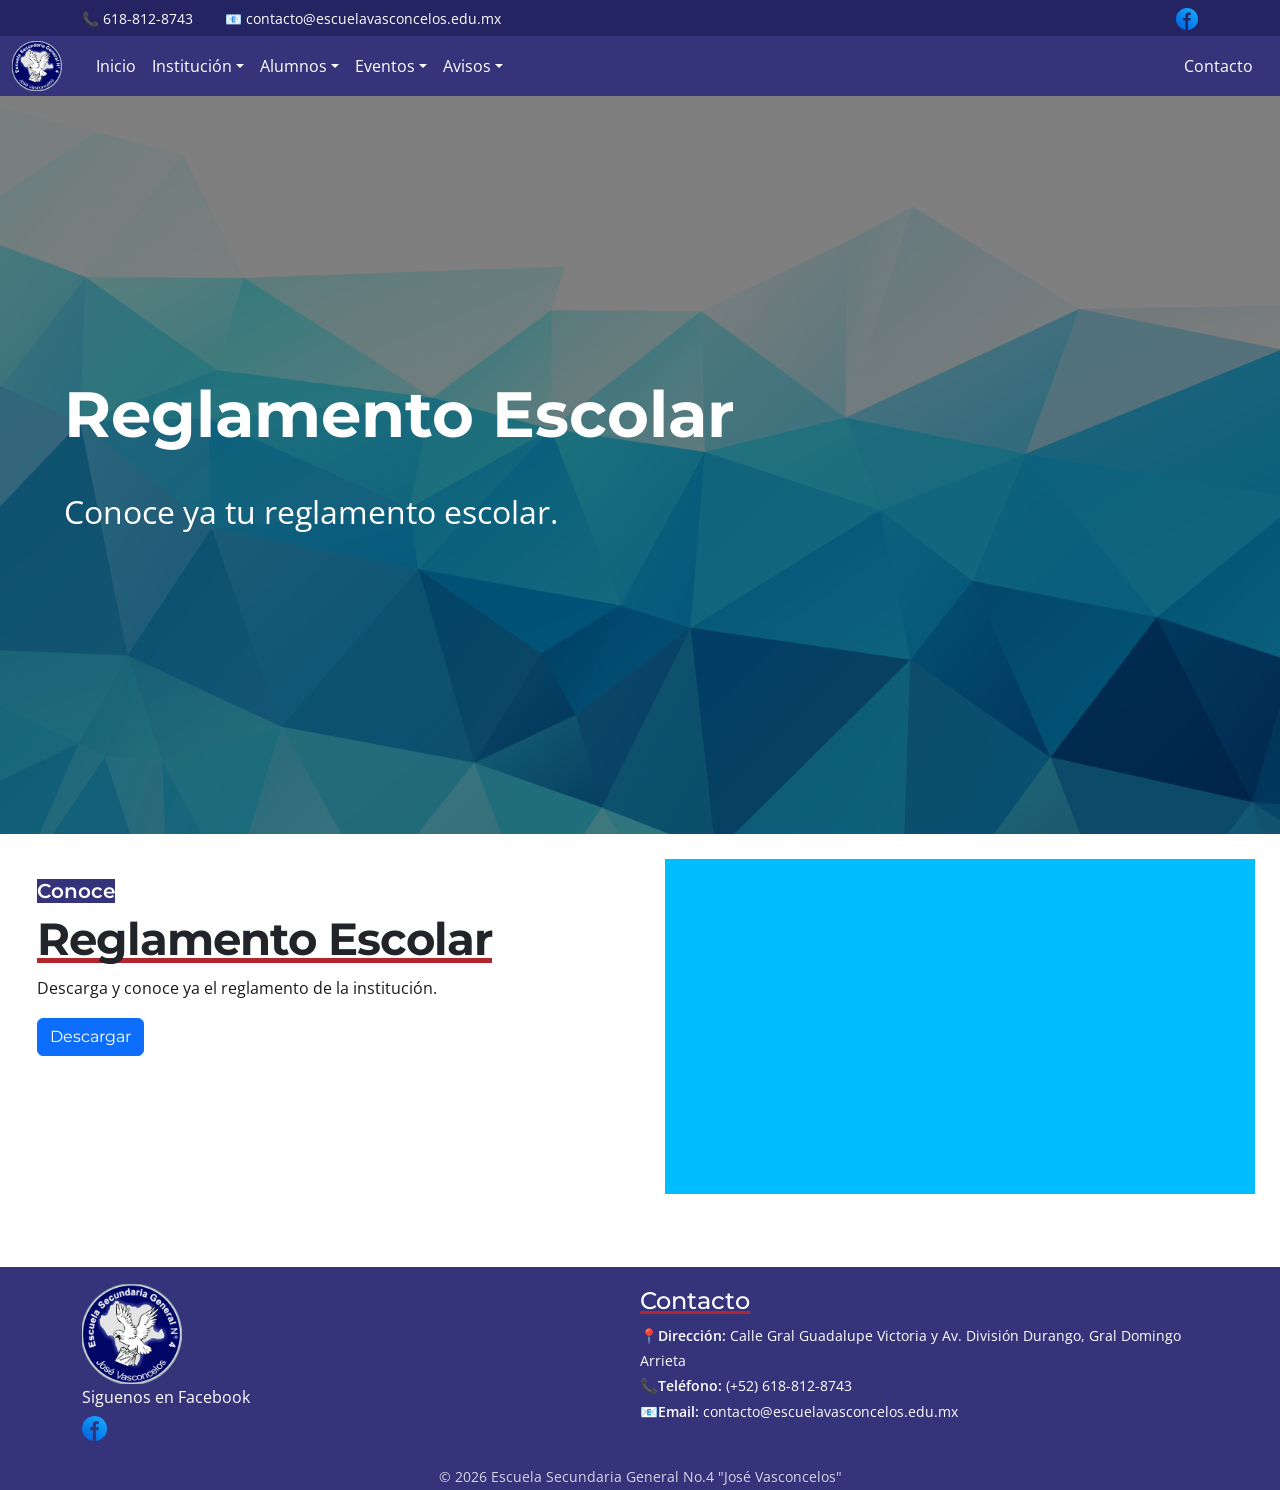
<file: pages/reglamento.html>
<!DOCTYPE html>
<html lang="es">

<head>
    <!-- meta -->
    <meta charset="UTF-8">
    <meta name="viewport" content="width=device-width, initial-scale=1.0">

    <title>Sec Gral 4 "José Vasconcelos"</title>

    <!-- Bootstrap -->
    <link href="https://cdn.jsdelivr.net/npm/bootstrap@5.3.3/dist/css/bootstrap.min.css" rel="stylesheet"
        integrity="sha384-QWTKZyjpPEjISv5WaRU9OFeRpok6YctnYmDr5pNlyT2bRjXh0JMhjY6hW+ALEwIH" crossorigin="anonymous">

    <!-- base -->
    <link
        href="https://fonts.googleapis.com/css2?family=Montserrat:wght@400;500;600;700&family=Open+Sans:wght@400;500;600;700&display=swap"
        rel="stylesheet">
    <link rel="stylesheet" href="../CSS/base/variables.css">
    <link rel="stylesheet" href="../CSS/base/global.css">

    <!-- layout -->
    <link rel="stylesheet" href="../CSS/layout/footer.css">
    <link rel="stylesheet" href="../CSS/layout/navbar.css">
    <link rel="stylesheet" href="../CSS/layout/topbar.css">

    <!-- components -->
    <link rel="stylesheet" href="../CSS/components/cards.css">
    <link rel="stylesheet" href="../CSS/components/hero.css">
    <link rel="stylesheet" href="../CSS/components/presentation.css">

    <!-- animaciones -->
    <link rel="stylesheet" href="../CSS/animations/animations.css">
</head>

<body>
    <header data-component="header"></header>

    <main>
        <section>
            <div class="hero" id="reglamento">
                <h1>Reglamento Escolar</h1>
                <div class="hero-trigger"></div>
                <p>Conoce ya tu reglamento escolar.</p>
            </div>
        </section>

        <section>
            <div class="presentation presentation--reverse">
                <div class="presentation-text">
                    <h5>Conoce</h5>
                    <h1>Reglamento Escolar</h1>
                    <p>Descarga y conoce ya el reglamento de la institución.</p>
                    <a class="btn btn-primary">Descargar</a>
                </div>

                <div class="presentation-image">
                    <img src="../Assets/Imgs/decoratives/imgs-example.png" alt="">
                </div>
            </div>
        </section>


    </main>

    <footer data-component="footer">
    </footer>

    <!-- Scripts -->
    <script src="https://cdn.jsdelivr.net/npm/bootstrap@5.3.3/dist/js/bootstrap.bundle.min.js"
        integrity="sha384-YvpcrYf0tY3lHB60NNkmXc5s9fDVZLESaAA55NDzOxhy9GkcIdslK1eN7N6jIeHz"
        crossorigin="anonymous"></script>
    <script src="../Js/components.js"></script>
    <script src="../Js/main.js"></script>
</body>

</html>
</file>
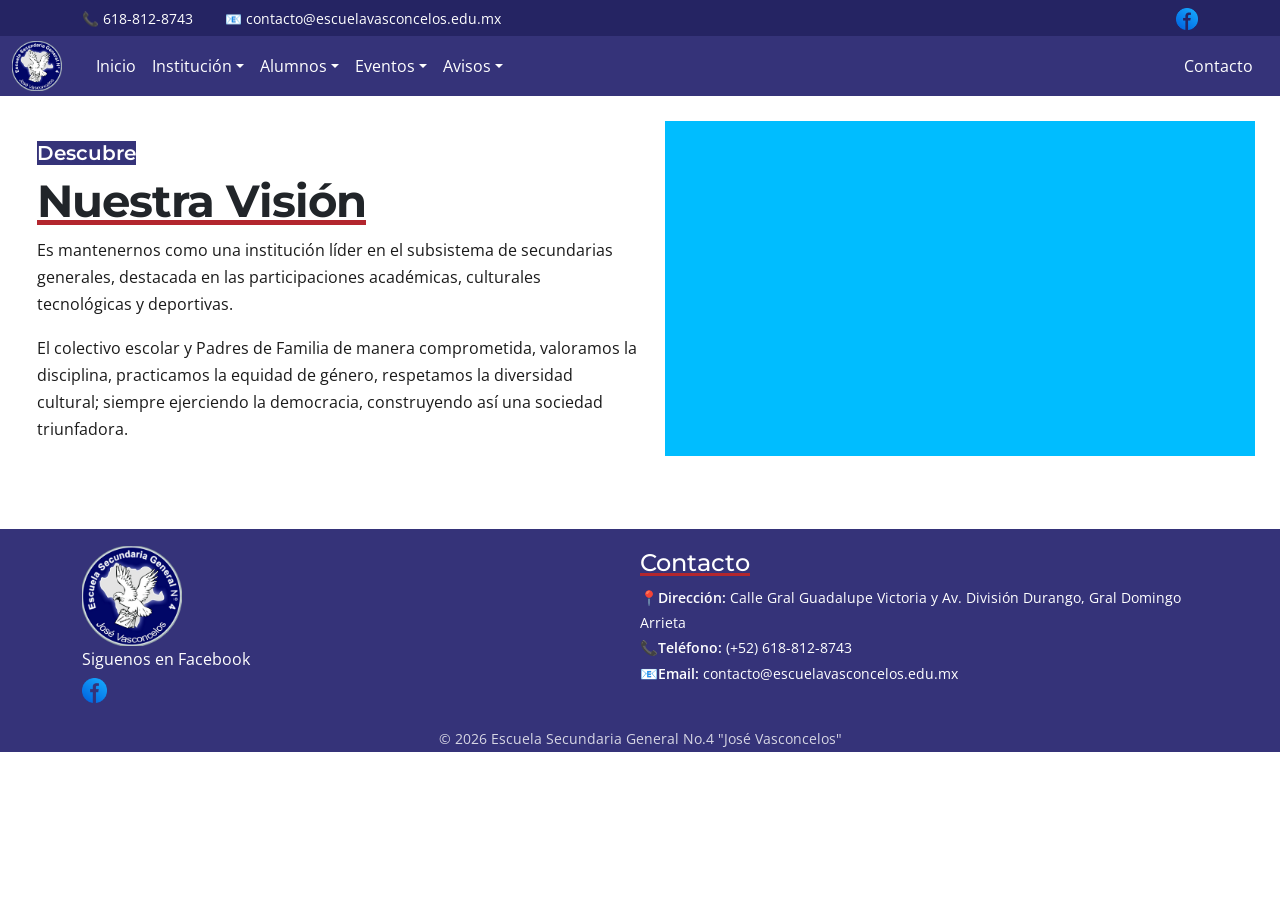
<file: pages/vision.html>
<!DOCTYPE html>
<html lang="es">

<head>
    <!-- meta -->
    <meta charset="UTF-8">
    <meta name="viewport" content="width=device-width, initial-scale=1.0">

    <title>Sec Gral 4 "José Vasconcelos"</title>

    <!-- Bootstrap -->
    <link href="https://cdn.jsdelivr.net/npm/bootstrap@5.3.3/dist/css/bootstrap.min.css" rel="stylesheet"
        integrity="sha384-QWTKZyjpPEjISv5WaRU9OFeRpok6YctnYmDr5pNlyT2bRjXh0JMhjY6hW+ALEwIH" crossorigin="anonymous">

    <!-- base -->
    <link
        href="https://fonts.googleapis.com/css2?family=Montserrat:wght@400;500;600;700&family=Open+Sans:wght@400;500;600;700&display=swap"
        rel="stylesheet">
    <link rel="stylesheet" href="../CSS/base/variables.css">
    <link rel="stylesheet" href="../CSS/base/global.css">

    <!-- layout -->
    <link rel="stylesheet" href="../CSS/layout/footer.css">
    <link rel="stylesheet" href="../CSS/layout/navbar.css">
    <link rel="stylesheet" href="../CSS/layout/topbar.css">

    <!-- components -->
    <link rel="stylesheet" href="../CSS/components/cards.css">
    <link rel="stylesheet" href="../CSS/components/hero.css">
    <link rel="stylesheet" href="../CSS/components/presentation.css">

    <!-- animaciones -->
    <link rel="stylesheet" href="../CSS/animations/animations.css">
</head>

<body>
    <header data-component="header">
    </header>

    <main>
        <section class="presentation-institucion">
            <div class="presentation presentation--reverse">
                <div class="presentation-text">
                    <h5>Descubre</h5>
                    <h1>Nuestra Visión</h1>
                    <p>Es mantenernos como una institución líder en el subsistema de secundarias generales, destacada en
                        las participaciones académicas, culturales tecnológicas y deportivas.
                    </p>
                    <p>El colectivo escolar y Padres de Familia de manera comprometida, valoramos la disciplina,
                        practicamos la equidad de género, respetamos la diversidad cultural; siempre ejerciendo la
                        democracia, construyendo así una sociedad triunfadora.
                    </p>
                </div>

                <div class="presentation-image">
                    <img src="../Assets/Imgs/decoratives/imgs-example.png" alt="">
                </div>
            </div>

        </section>
    </main>

    <footer data-component="footer">
    </footer>

    <!-- Scripts -->
    <script src="https://cdn.jsdelivr.net/npm/bootstrap@5.3.3/dist/js/bootstrap.bundle.min.js"
        integrity="sha384-YvpcrYf0tY3lHB60NNkmXc5s9fDVZLESaAA55NDzOxhy9GkcIdslK1eN7N6jIeHz"
        crossorigin="anonymous"></script>
    <script src="../Js/components.js"></script>
    <script src="../Js/main.js"></script>
</body>

</html>
</file>
<file: CSS/base/variables.css>
/* Colores */
:root {
    /* Colores Principales */
    --color-primary: #353379;
    /* Azul principal */
    --color-primary-dark: #252463;
    /* Azul Topbar */
    --color-primary-hover: #4845a8;
    /* Hover */
    --color-primary-btn: #2226a6;
    /* Buttons */

    /* Detalles*/
    --color-accent: #B3262E;
    /* Underline */

    /* Neutros */
    --color-white: white;
    --color-card-hover: #eeeeee;
    --color-card-border: #d3d3d3;
    --color-text-dark: #1a1a1a;
}

/* Tipografia */
:root {
    --font-heading: 'Montserrat', sans-serif;
    --font-body: 'Open Sans', sans-serif;
}

/* Transicion */
:root {
    --transition-base: 0.3s ease;
    --transition-scale: transform 0.4s ease;
}
</file>
<file: CSS/base/global.css>
html,
body {
    height: 100%;
    width: 100%;
    margin: 0;
    padding: 0;
    font-family: "Segoe UI", sans-serif;
}

body {
    font-family: var(--font-heading);
}

p,
li,
span,
small,
a {
    font-family: var(--font-body);
    line-height: 1.7;
    font-weight: 400;
}

*,
*::before,
*::after {
    box-sizing: border-box;
}
</file>
<file: CSS/layout/footer.css>
footer {
    background-color: var(--color-primary);
    color: var(--color-white);
    margin-top: 3rem;
}

.footer-content {
    display: grid;
    grid-template-columns: repeat(2, 1fr);
    padding: 0 2rem;
}

.footer-bottom {
    text-align: center;
    margin-top: 1.5rem;
    font-size: 0.9rem;
    opacity: 0.8;
}

.footer-brand {
    display: flex;
    flex-direction: column;
    align-items: flex-start;
    justify-content: left;
    padding-left: 50px;
}

footer .footer-brand img {
    margin-top: 1.1rem;
    width: 100px;
    height: auto;
}

footer #facebook {
    width: 25px;
    height: auto;
    margin-top: 5px;
}

footer .footer-brand p {
    margin-bottom: 0;
}

footer .footer-contact {
    display: flex;
    flex-direction: column;
    align-items: flex-start;
    justify-content: left;
    position: relative;
    margin-top: 1.3rem;
    margin-right: 2.5rem;
}

.footer-contact h4 {
    text-decoration: underline var(--color-accent) 3px solid;
    text-underline-position: 5;
}

.footer-contact ul {
    margin: 0;
    padding-left: 0;
}

.footer-contact li {
    font-size: 0.9rem;
    font-weight: 400;
    margin-bottom: 1px;
    list-style-type: none;

}

.footer-contact strong {
    font-weight: 600;
}



@media (max-width: 768px) {
    .footer-content {
        grid-template-columns: 1fr;
        padding: 0 1rem;
    }

    footer .footer-contact {
        padding-left: 50px;
        margin-right: 0;
        margin-top: 0.5rem;
    }

    .social-row {
        display: flex;
        align-items: center;
        width: 90%;
        gap: 8px;
    }

    .social-row a {
        margin-left: auto;
    }

    footer #facebook {
        margin-top: 0;
        width: 25px;
        height: auto;
    }
}

@media (max-width: 480px) {
    footer .footer-contact {
        padding-left: 20px;
    }

    .footer-brand {
        padding-left: 20px;
    }
}
</file>
<file: CSS/layout/navbar.css>
.navbar-wrapper {
    position: relative;
    width: 100%;
    z-index: 999;
    transition: transform var(--transition-base), box-shadow var(--transition-base);
}

.nav-trigger,
.hero-trigger {
    height: 0;
    opacity: 0;
    margin: 0;
    padding: 0;
}

.navbar-wrapper.sticky {
    position: fixed;
    top: 0;
    left: 0;
    right: 0;
    animation: slideDown var(--transition-base) forwards;
}

@keyframes slideDown {
    from {
        transform: translateY(-100%);
    }

    to {
        transform: translateY(0);
    }
}

.navbar {
    margin: 0;
    padding: 0;
}

.main-navbar-container {
    background-color: var(--color-primary);
    min-height: 55px;
    display: flex;
    align-items: stretch;
}

.container-fluid>.navbar-brand img {
    width: 60px;
    height: auto;
    padding-right: 10px;
}

/* Links */
.navbar .nav-link {
    color: var(--color-white);
    padding-left: 15px;
    padding-right: 15px;
    display: flex;
    align-items: center;
}

.navbar .nav-link:hover,
.navbar .nav-link:active {
    color: var(--color-white);
    background-color: var(--color-primary-hover);
}

.navbar .nav-link:focus {
    color: var(--color-white);
    background-color: transparent;
    box-shadow: none;
    outline: none;
}

/* Desktop: links ocupan toda la altura del navbar */
@media (min-width: 992px) {

    .navbar-nav,
    .navbar-collapse,
    .navbar-nav .nav-item {
        height: 100%;
    }

    .navbar-nav .nav-link {
        height: 100%;
    }
}

/* Móvil: menú expandido con fondo consistente */
@media (max-width: 991px) {

    .navbar-wrapper,
    .main-navbar-container {
        position: relative;
    }

    .navbar-collapse {
        position: absolute;
        top: 100%;
        left: 0;
        right: 0;
        background-color: var(--color-primary);
        padding: 0.5rem 1rem;
        z-index: 1000;
    }

    .navbar-toggler {
        border-color: rgba(255, 255, 255, 0.5);
    }

    .navbar-toggler-icon {
        filter: invert(1);
    }

    .navbar-nav .nav-link {
        display: block;
        padding: 10px 15px;
    }

    .navbar-nav .nav-item {
        width: 100%;
    }

    .nav-link.dropdown-toggle.show {
        padding-bottom: 0 !important;
        margin: 0 !important;
    }

    .dropdown-menu {
        background-color: var(--color-primary);
        display: block !important;
        border: none;
        transform: none !important;

        max-height: 0;
        overflow: hidden;
        opacity: 0;
        transition:
            max-height 0.45s cubic-bezier(.4, 0, .2, 1),
            opacity 0.25s ease;
    }

    .dropdown-menu.show {
        max-height: 500px;
        opacity: 1;
        overflow: hidden;

        transition:
            max-height 1s cubic-bezier(.4, 0, .2, 1),
            opacity 0.75s ease;
    }

    .navbar-nav .dropdown-item {
        color: var(--color-white);
        font-weight: 400;
        padding-left: 1.5rem !important;
    }
}

/* Dropdown */
@media (min-width:992px) {
    .dropdown-menu {
        display: block;
        opacity: 0;
        transform: translateY(-15px) scale(0.98);
        transition:
            opacity 0.3s cubic-bezier(.4, 0, .2, 1),
            transform 0.3s cubic-bezier(.4, 0, .2, 1);
        pointer-events: none;
    }

    .dropdown-menu.show {
        opacity: 1;
        transform: translateY(0) scale(1);
        pointer-events: auto;
    }
}
</file>
<file: CSS/layout/topbar.css>
.topbar {
    background-color: var(--color-primary-dark);
    color: var(--color-white);
    font-size: 0.85rem;
    padding: 6px 0;
}

.topbar span,
.topbar a {
    color: var(--color-white);
    text-decoration: none;
}

@media (max-width: 576px) {
    .topbar .d-flex {
        flex-direction: column;
        align-items: flex-start !important;
        gap: 4px;
    }
}

.topbar-content {
    display: flex;
    justify-content: space-between;
    align-items: center;
}

.topbar-info {
    display: flex;
    align-items: center;
    gap: 1rem;
    flex-wrap: wrap;
}

.topbar-social img {
    height: 22px;
    width: auto;
}
</file>
<file: CSS/components/cards.css>
.cards-grid {
    display: flex;
    flex-wrap: wrap;
    justify-content: space-between;
    width: 90%;
    margin: 2.5rem auto;
    gap: 2.5rem;
}

.cards-grid .card {
    flex: 1 1 300px;
    justify-content: center;
    border-color: var(--color-card-border);
    border-radius: 10px;
    box-shadow: 0 4px 8px rgba(0, 0, 0, 0.2);
}

.card img {
    width: 100%;
    aspect-ratio: 4/ 3;
    object-fit: cover;
    margin: 1.3rem auto;
}

.card-body {
    display: flex;
    flex-direction: column;
    z-index: 100;
}

.card-body h5 {
    text-decoration: underline var(--color-accent) 3px solid;
    text-decoration-skip-ink: none;

}

.card-body .btn {
    margin-top: auto;
    width: fit-content;
    border: none;
    outline: none;
}

@media (max-width: 576px) {
    .cards-grid {
        width: 95%;
        gap: 1rem;
        height: 85%;
    }

    .cards-grid .card {
        flex: 1 1 100%;
    }
}
</file>
<file: CSS/components/hero.css>
.hero {
    position: relative;
    background-image: url(../../Assets/Imgs/hero/hero_index.jpg);
    background-size: cover;
    background-position: center;
    width: 100%;
    min-height: 82vh;
    display: flex;
    flex-direction: column;
    justify-content: center;
    color: var(--color-white);
    text-align: left;
    margin-top: 0;
    padding: 0 4rem;
}

#horarios {
    background-image: url(../../Assets/Imgs/hero/hero_horarios.png);
}

#reglamento {
    background-image: url(../../Assets/Imgs/hero/hero_reglamento.png);
}

.hero::before {
    content: "";
    position: absolute;
    inset: 0;
    background-color: rgba(0, 0, 0, 0.5);
    z-index: 0;
}

.hero h1 {
    position: relative;
    font-size: clamp(1.8rem, 5vw, 4rem);
    font-weight: bold;
    z-index: 1;
    max-width: 800px;
    margin-bottom: 1rem;
}

.hero p {
    position: relative;
    margin-top: 1rem;
    font-size: clamp(1rem, 2.5vw, 2rem);
    z-index: 1;
    max-width: 800px;
}

@media (max-width: 768px) {
    .hero {
        padding: 2rem 1.5rem;
        min-height: 60vh;
    }
}
</file>
<file: CSS/components/presentation.css>
.presentation {
    display: grid;
    grid-template-columns: 1fr 1fr;
    padding: 5px;
    width: 100%;
}

.presentation-image {
    display: flex;
    align-items: stretch;
    margin-left: 5px;
    padding: 20px;
    justify-content: center;
    box-sizing: border-box;
    order: 1;
}

.presentation-image img {
    display: block;
    width: 100%;
    height: 100%;
    object-fit: cover;
    object-position: center center;
    margin: 0;
}

.presentation-text {
    padding-top: 40px;
    justify-content: center;
    align-items: center;
    box-sizing: border-box;
    order: 2;
}

.presentation-text h1 {
    font-size: 2.8rem;
    font-weight: 700;
    letter-spacing: -1px;
    text-align: left;
    text-decoration: underline var(--color-accent) 5px solid;
    text-decoration-skip-ink: none;
}

.presentation-text h5 {
    font-weight: 600;
    color: #ffffff;
    background-color: var(--color-primary);
    width: max-content;
    text-align: left;
    margin-bottom: 10px;
}

.presentation-text p {
    color: var(--color-text-dark);
    text-align: left;
    font-size: 1rem;
    font-weight: 400;
    max-width: 600px;
}

/* reverse */

.presentation--reverse .presentation-image {
    order: 2;
}

.presentation--reverse .presentation-text {
    order: 1;
    padding-left: 2rem;
}

/* Responsive */
@media (max-width: 768px) {
    .presentation {
        grid-template-columns: 1fr;
    }

    .presentation-text {
        padding-left: 1rem !important;
        align-items: center;
    }

    .presentation-image img {
        object-fit: cover;
        width: 100%;
        height: auto;
        max-height: 300px;
        object-position: center top;
    }

    .presentation-image {
        align-items: center;
        justify-items: center;
        margin-left: 0;
        padding: 10px;
    }
}
</file>
<file: CSS/animations/animations.css>
.card-body .btn:hover,
.card-body .btn:focus {
    background-color: var(--color-primary-btn);
    border: none;
    color: var(--color-white);
    outline: none;
    transform: scale(1.1);
    transition: transform var(--transition-base);
}

.card:hover {
    background-color: var(--color-primary-hover);
    border: none;
    outline: none;
    transform: scale(1.05);
    transition: transform var(--transition-base);
}
</file>
<file: CSS/components/event-info.css>
/* #region flex */
.info-flex {
    display: flex;
    flex-wrap: wrap;
    gap: 2rem;
    background-color: #e3e3e3;
    justify-content: center;
    align-items: center;
    margin: 0 1rem;
}

.info-section {
    color: var(--color-white);
    flex: 1 1 30%;
    padding: 2rem;
    box-sizing: border-box;
    background-color: var(--color-primary);
}

/* #endregion */

/* #region carousel */
.info-carousel {
    overflow: hidden;
    display: none;
}

.carousel-track {
    display: flex;
    transition: transform var(--transition-base);
}

.carousel-slide {
    color: var(--color-white);
    flex: 0 0 100%;
    padding: 2rem;
    box-sizing: border-box;
    background-color: var(--color-primary);
    justify-content: center;
    align-items: center;
    text-align: center;
}

/* #endregion */

@media (max-width: 768px) {
    .info-flex {
        display: none;
    }

    .info-carousel {
        display: block;
    }
}
</file>
<file: CSS/components/central-container.css>
.central-container {
    display: flex;
    flex-direction: column;
    align-items: center;
    justify-content: center;
    height: max-content;
    margin-top: 2.5rem;
}

.central-container-text {
    text-align: center;
    justify-content: center;
}

.central-container h1 {
    font-size: 2.8rem;
    font-weight: 700;
    letter-spacing: -1px;
    text-decoration: underline var(--color-accent) 5px solid;
}

.central-container h5 {
    margin: 0 auto 10px;
    font-weight: 600;
    color: #ffffff;
    background-color: var(--color-primary);
    max-width: max-content;

}

.central-container p {
    color: var(--color-text-dark);
    font-size: 1rem;
    font-weight: 400;
    max-width: 600px;
}



.central-image {
    width: 85%;
    height: auto;
    margin: 2rem auto 0;
}

.central-image img {
    width: 100%;
    height: auto;
}
</file>
<file: CSS/components/modal.css>
.modal {
    display: none;
}

.modal button {
    position: absolute;
    top: 20px;
    right: 20px;
    background: none;
    border: none;
    font-size: 1.5rem;
    color: #fff;
    cursor: pointer;
}

.modal.active {
    display: flex;
    position: fixed;
    top: 0;
    left: 0;
    width: 100%;
    height: 100%;
    background-color: rgba(0, 0, 0, 0.5);
    justify-content: center;
    align-items: center;
    z-index: 1000;
    background: rgba(0, 0, 0, 0.5);
    transition: var(--transition-base);
}
</file>
